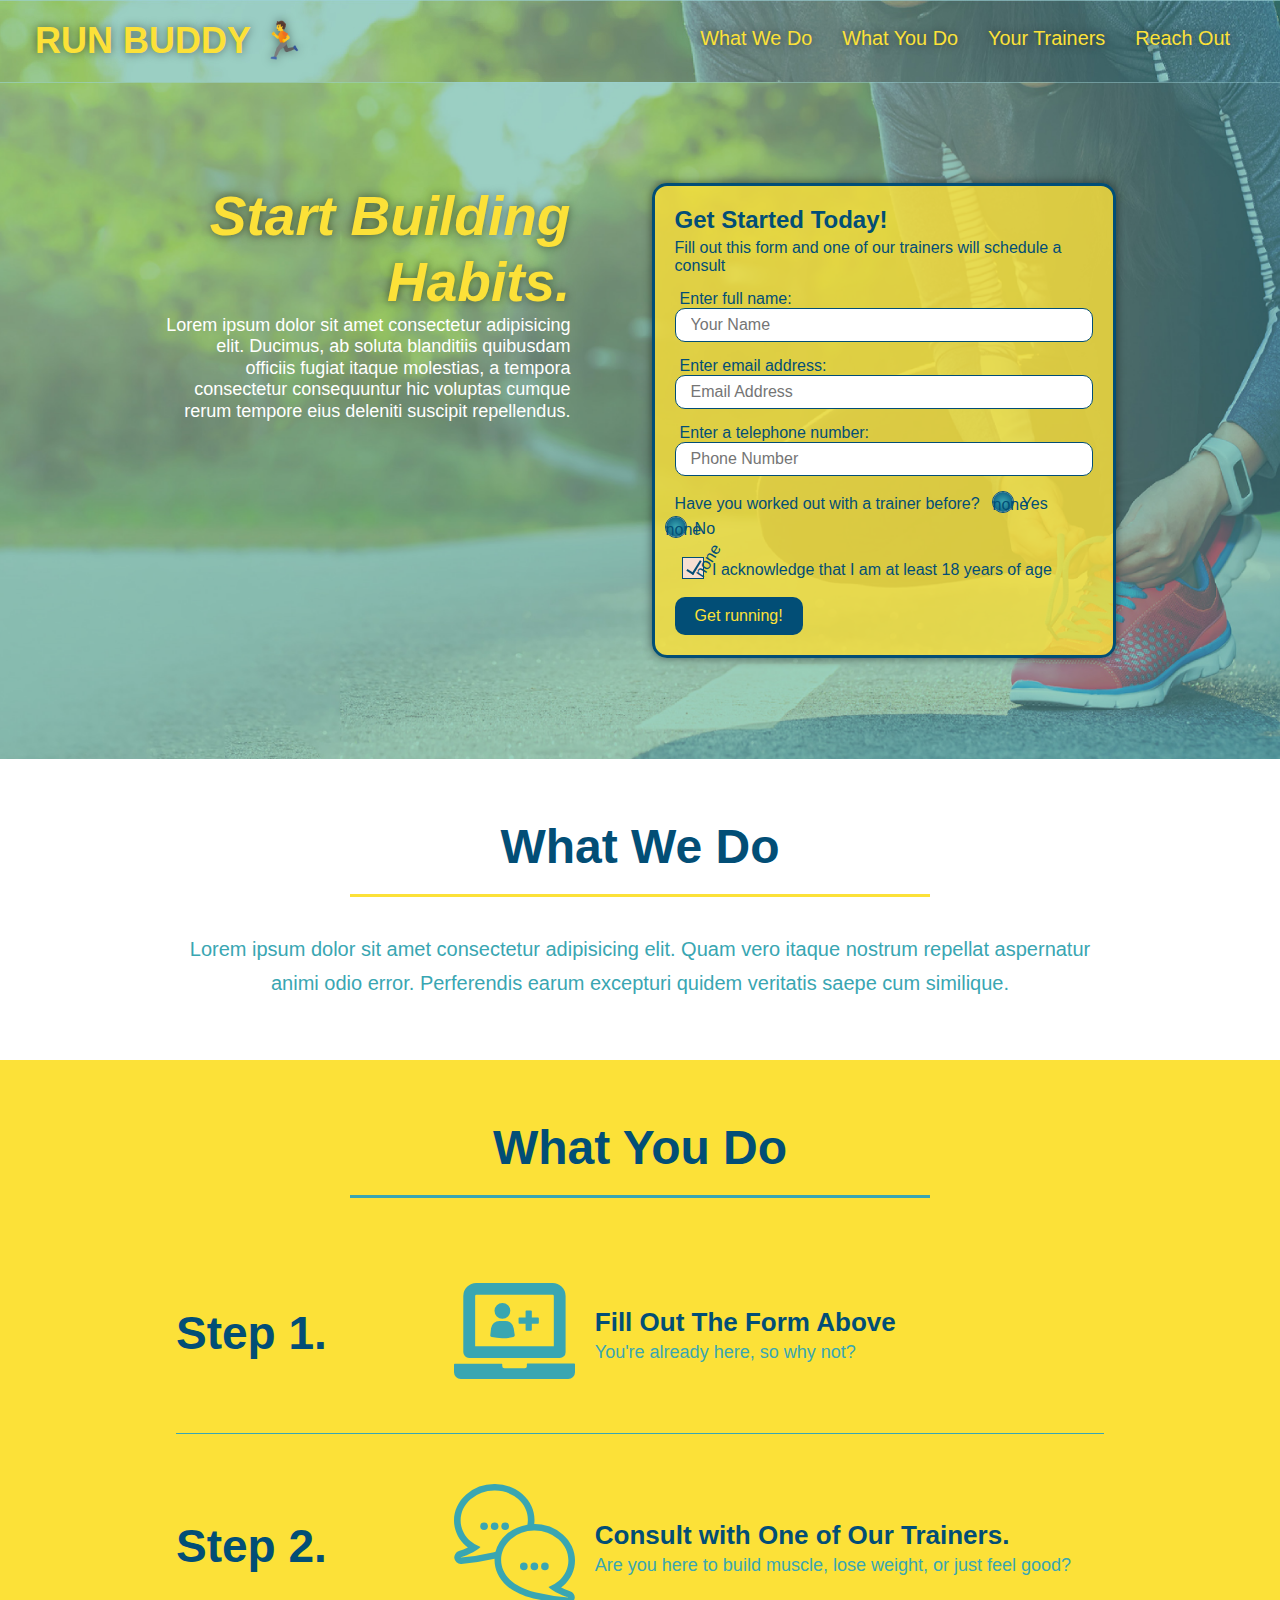
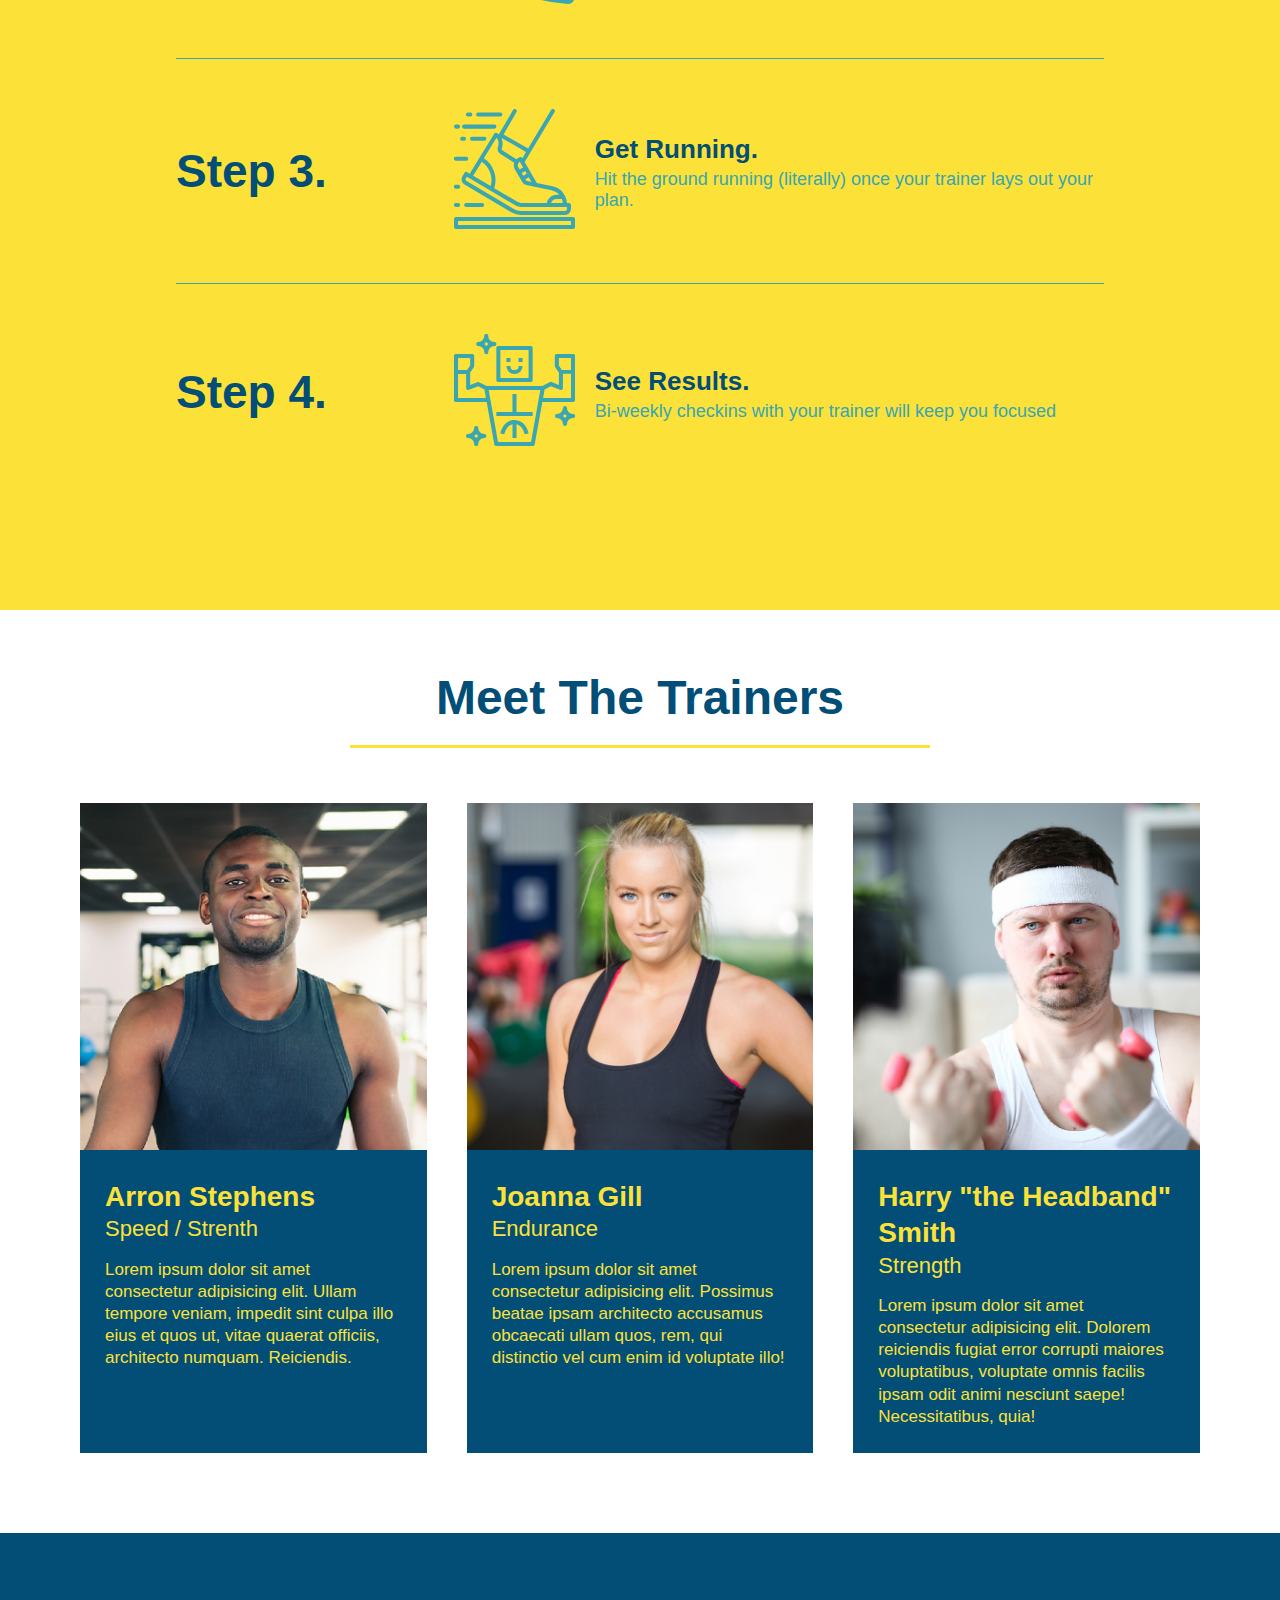
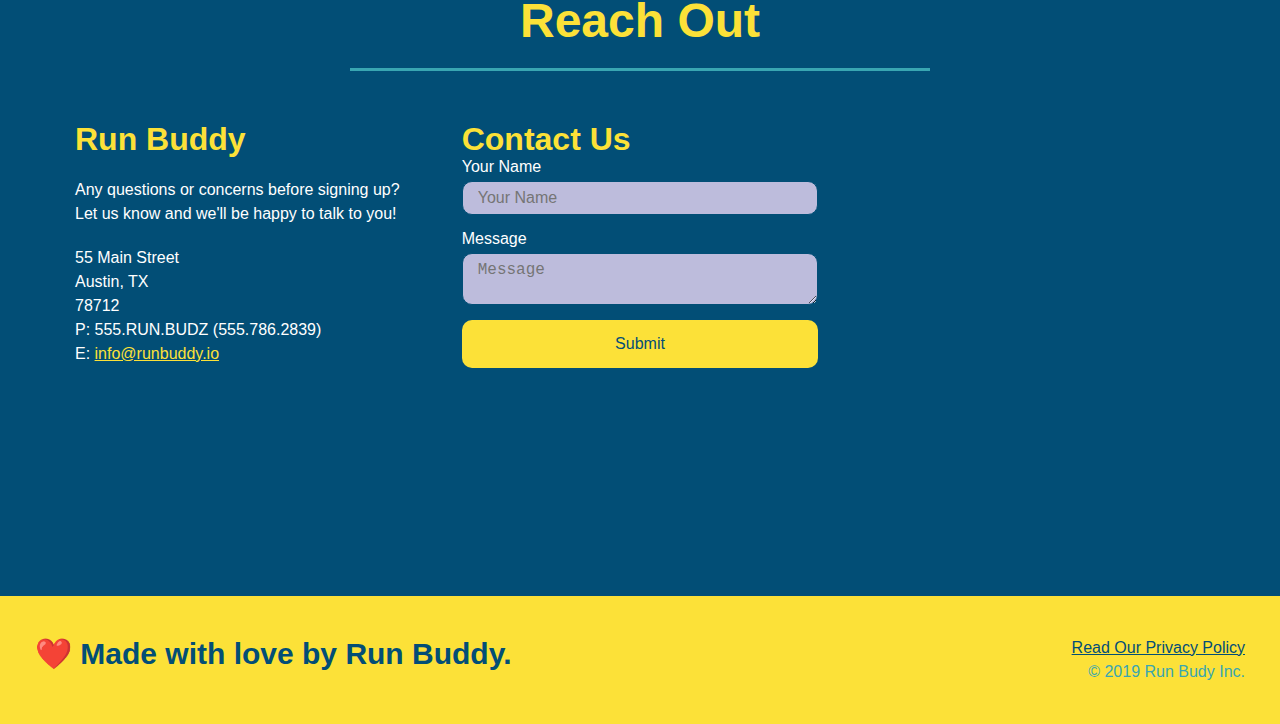
<file: index.html>
<!DOCTYPE html>
<html lang="en">
    <head>
        <link rel="stylesheet" href="./assets/css/style.css" />
        <meta charset="UTF-8" />
        <meta name="viewport" content="width=device-width, initial-scale=1.0" />
        <title>Run Buddy</title>
    </head>
    <body>
        <!-- navigation -->
        <header>
            <h1>
                <a href="/">RUN BUDDY 🏃</a>
            </h1>
            <nav>
                <!-- Unordered list element -->
                <ul>
                    <!-- List item element -->
                    <li>
                    <!-- Anchor element -->
                    <a href="#what-we-do">What We Do</a>
                    </li>
                    <li>
                    <a href="#what-you-do">What You Do</a>
                    </li>
                    <li>
                    <a href="#your-trainers">Your Trainers</a>
                    </li>
                    <li>
                    <a href="#reach-out">Reach Out</a>
                    </li>
                </ul>
            </nav>
        </header>

        <!-- hero/jumbotron -->
        <section class="hero">
            <div class="hero-cta">
                <h2>Start Building Habits.</h2>
                <p>
                    Lorem ipsum dolor sit amet consectetur adipisicing elit. Ducimus, ab soluta blanditiis quibusdam officiis fugiat itaque molestias, a tempora consectetur consequuntur hic voluptas cumque rerum tempore eius deleniti suscipit repellendus.
                </p>
            </div>
            <div class="hero-form">
                <h3>Get Started Today!</h3>
                <p>Fill out this form and one of our trainers will schedule a consult</p>
                <!-- Add form element-->
                <form>
                    <label for="name">Enter full name:</label>
                    <input type="text" placeholder="Your Name" name="name" id="name" class="form-input"/>
                    
                    <label for="email">Enter email address:</label>
                    <input type="email" placeholder="Email Address" name="email" id="email" class="form-input" />
                    
                    <label for="phone">Enter a telephone number:</label> 
                    <input type="tel" placeholder="Phone Number" name="phone" id="phone" class="form-input" />
                    <p>
                        Have you worked out with a trainer before?
                        <span class="radio-wrapper">
                            <input type="radio" name="trainer-confirm" id="trainer-yes" />
                            <label for="trainer-yes">Yes</label>
                        </span>
                        <span class="radio-wrapper">
                            <input type="radio" name="trainer-confirm" id="trainer-no" />
                            <label for="trainer-no">No</label>
                        </span>
                    </p>
                    <p>
                        <span class="checkbox-wrapper">
                            <input type="checkbox" name="age-confirm" id="checkbox" />
                            <label for="checkbox">I acknowledge that I am at least 18 years of age</label>
                        </span>
                    </p>
                    <button type="submit">
                        Get running!
                    </button>
                </form>
            </div>
        </section>

        <!-- "What we do" section-->
        <section id="what-we-do" class="intro">
            <div class="flex-row">
            <h2 class="section-title primary-border">What We Do</h2>
            </div>
            <div class="flex-row">
                <p>
                Lorem ipsum dolor sit amet consectetur adipisicing elit. Quam vero itaque nostrum repellat aspernatur animi odio error. Perferendis earum excepturi quidem veritatis saepe cum similique.
                </p>
            </div>
        </section>

        <!-- "What you do" section-->
        <section id="what-you-do" class="steps">
            <div class="flex-row">
            <h2 class="section-title secondary-border">What You Do</h2>
            </div>
            <div class="step">
                <h3>Step 1.</h3>
                <div class="step-info">
                    <div class="step-img">
                        <img src="./assets/images/step-1.svg" alt="step 1 image" />
                    </div>
                    <div class="step-text">
                        <h4>Fill Out The Form Above</h4>
                        <p>You're already here, so why not?</p>
                    </div>
                </div>
            </div>
            <div class="step">
                <h3>Step 2.</h3>
                <div class="step-info">
                    <div class="step-img">
                        <img src="./assets/images/step-2.svg" alt="step 2 image" />
                    </div>
                    <div class="step-text">
                        <h4>Consult with One of Our Trainers.</h4>
                        <p>Are you here to build muscle, lose weight, or just feel good?</p>
                    </div>
                </div>
            </div>
            <div class="step">
                <h3>Step 3.</h3>
                <div class="step-info">
                    <div class="step-img">
                        <img src="./assets/images/step-3.svg" alt="step 3 image" />
                    </div>
                    <div class="step-text">
                        <h4>Get Running.</h4>
                        <p>Hit the ground running (literally) once your trainer lays out your plan.</p>
                    </div>
                </div>
            </div>
            <div class="step">
                <h3>Step 4.</h3>
                <div class="step-info">
                    <div class="step-img">
                        <img src="./assets/images/step-4.svg" alt="step 4 image" />
                    </div>
                    <div class="step-text">
                        <h4>See Results.</h4>
                        <p>Bi-weekly checkins with your trainer will keep you focused</p>
                    </div>
                </div>
            </div> 
        </section>

        <!-- "meet the trainers" section-->
        <section id="your-trainers">
            <div class="flex-row">
            <h2 class="section-title primary-border">Meet The Trainers</h2>
            </div>

            <div class="trainers">
                <article class="trainer">
                    <img src="./assets/images/trainer-1.jpg" alt="Arron Stephens in his workout clothes, ready to pump iron" />
                    <div class="trainer-bio">
                        <h3 class="trainer-name">Arron Stephens</h3>
                        <h4 class="trainer-role">Speed / Strenth</h4>
                        <p>
                            Lorem ipsum dolor sit amet consectetur adipisicing elit. Ullam tempore veniam, impedit sint culpa illo eius et quos ut, vitae quaerat officiis, architecto numquam. Reiciendis.
                        </p>
                    </div>
                </article>
            
                <article class="trainer">
                    <img src="./assets/images/trainer-2.jpg" alt="Joanna Gill cooling off after a workout" />
                    <div class="trainer-bio">
                        <h3 class="trainer-name">Joanna Gill</h3>
                        <h4 class="trainer-role">Endurance</h4>
                        <p>
                            Lorem ipsum dolor sit amet consectetur adipisicing elit. Possimus beatae ipsam architecto accusamus obcaecati ullam quos, rem, qui distinctio vel cum enim id voluptate illo!
                        </p>
                    </div>
                </article>

                <article class="trainer">
                    <img src="./assets/images/trainer-3.jpg" alt="Harry Smith wearing a headband and lifting comically small pink weights" />
                    <div class="trainer-bio">
                        <h3 class="trainer-name">Harry "the Headband" Smith</h3>
                        <h4 class="trainer-role">Strength</h4>
                        <p>
                            Lorem ipsum dolor sit amet consectetur adipisicing elit. Dolorem reiciendis fugiat error corrupti maiores voluptatibus, voluptate omnis facilis ipsam odit animi nesciunt saepe! Necessitatibus, quia!
                        </p>
                    </div>
                </article>
            </div>
        </section>

        <!-- "reach out" section-->
        <section id="reach-out" class="contact">
            <div class="flex-row">
            <h2 class="section-title secondary-border">Reach Out</h2>
            </div>
            <div class ="contact-info">
                <div>
                    <h3>Run Buddy</h3>
                        <p>
                            Any questions or concerns before signing up?
                            <br />
                            Let us know and we'll be happy to talk to you!
                        </p>
                        <address>
                            55 Main Street <br/>
                            Austin, TX <br/>
                            78712<br/>
                            P: 555.RUN.BUDZ (555.786.2839)<br/>
                            E: <a href="mailto:info@runbuddy.io">info@runbuddy.io</a>
                        </address>
                </div>
                <div class="contact-form">
                    <h3>Contact Us</h3>
                    <form>
                        <label for="contact-name">Your Name</label>
                        <input type="text" id="contact-name" placeholder="Your Name" />
    
                        <label for="contact-message">Message</label>
                        <textarea id="contact-message" placeholder="Message"></textarea>
    
                        <button type="submit">Submit</button>
                    </form>
                </div>
                <iframe src="https://www.google.com/maps/embed?pb=!1m18!1m12!1m3!1d3445.320962720512!2d-97.73624538491741!3d30.284923114127164!2m3!1f0!2f0!3f0!3m2!1i1024!2i768!4f13.1!3m3!1m2!1s0x8644b59b2584cfb7%3A0x8131ee4f174a21de!2sThe%20University%20of%20Texas%20at%20Austin!5e0!3m2!1sen!2sus!4v1635992533677!5m2!1sen!2sus" 
                width="400"
                height="400"
                style="border:0;" 
                allowfullscreen="" 
                loading="lazy">
                </iframe>
            </div>
        </section>

        <!-- footer-->
        <footer>
            <h2>❤️ Made with love by Run Buddy.</h2>
            <div>
                <a href="./privacy-policy.html">Read Our Privacy Policy</a><br />
                &copy; 2019 Run Budy Inc.
            </div>
        </footer>
    </body>
</html>
</file>
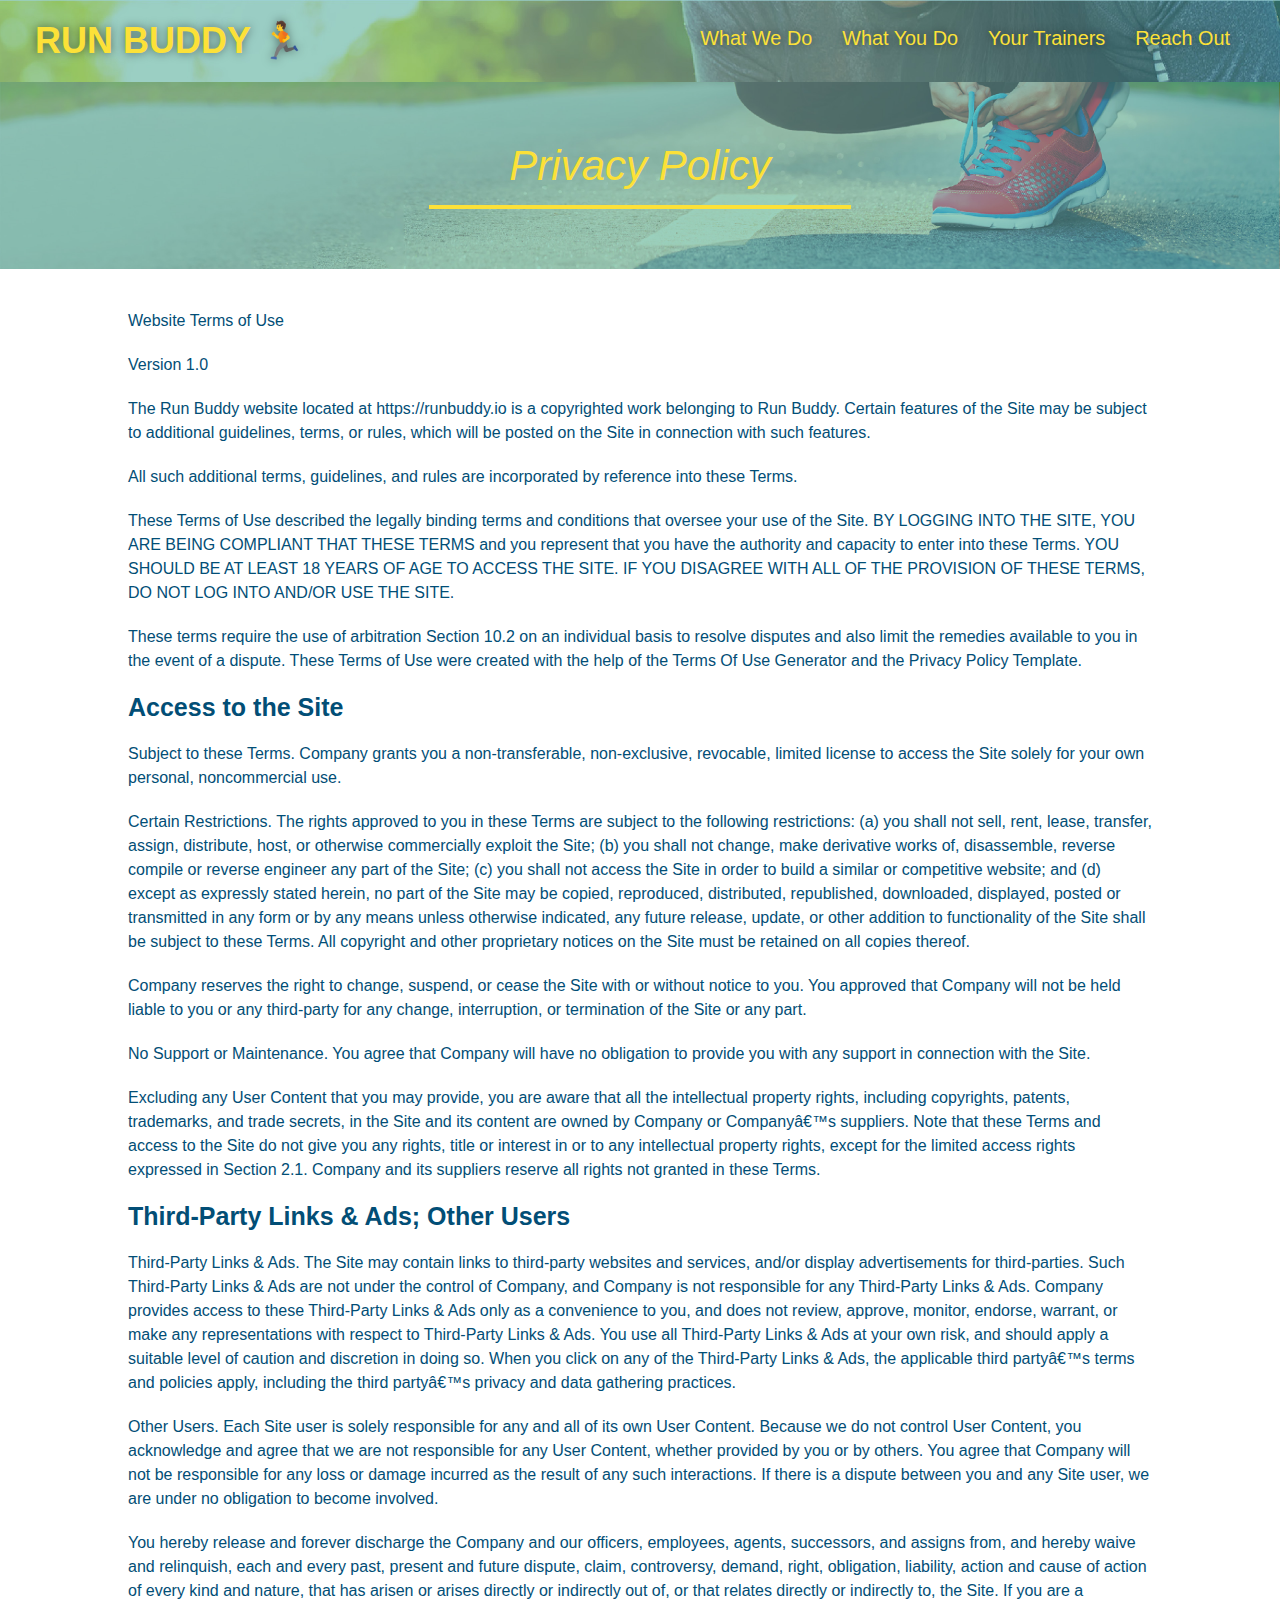
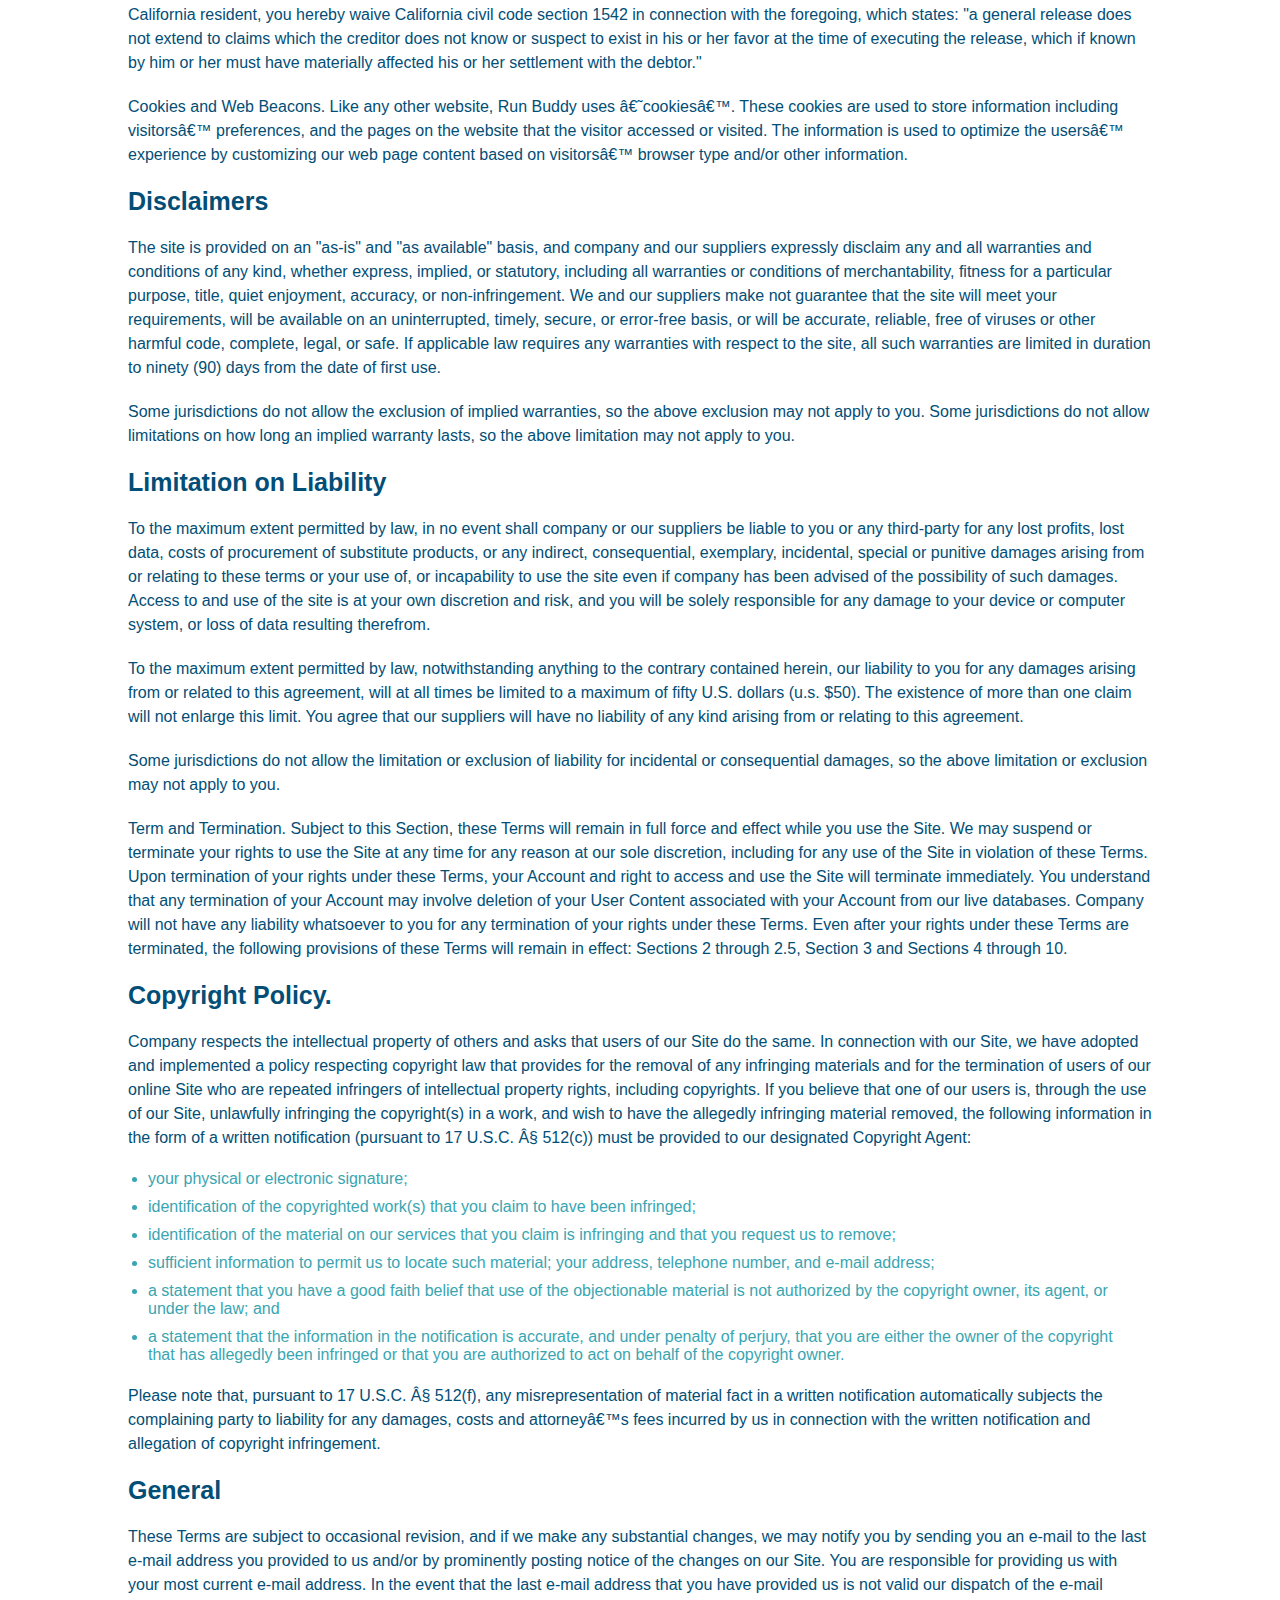
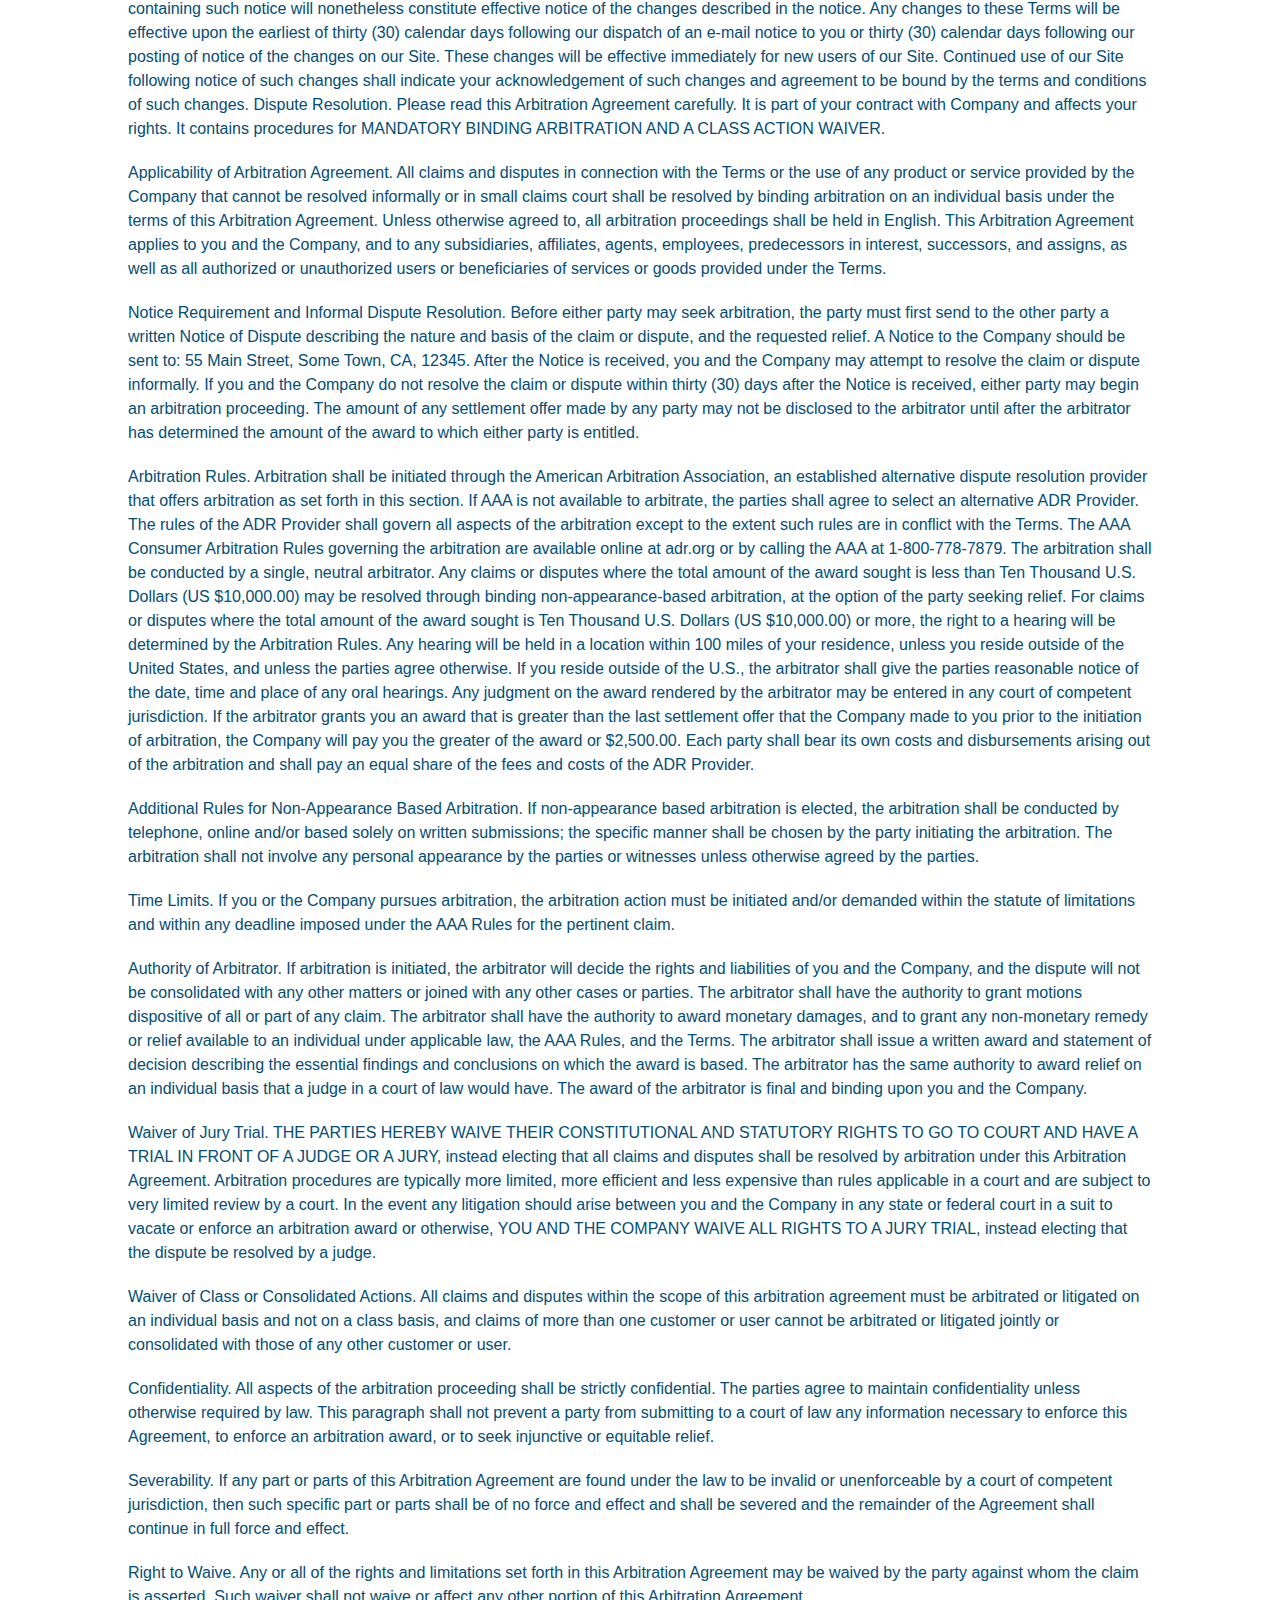
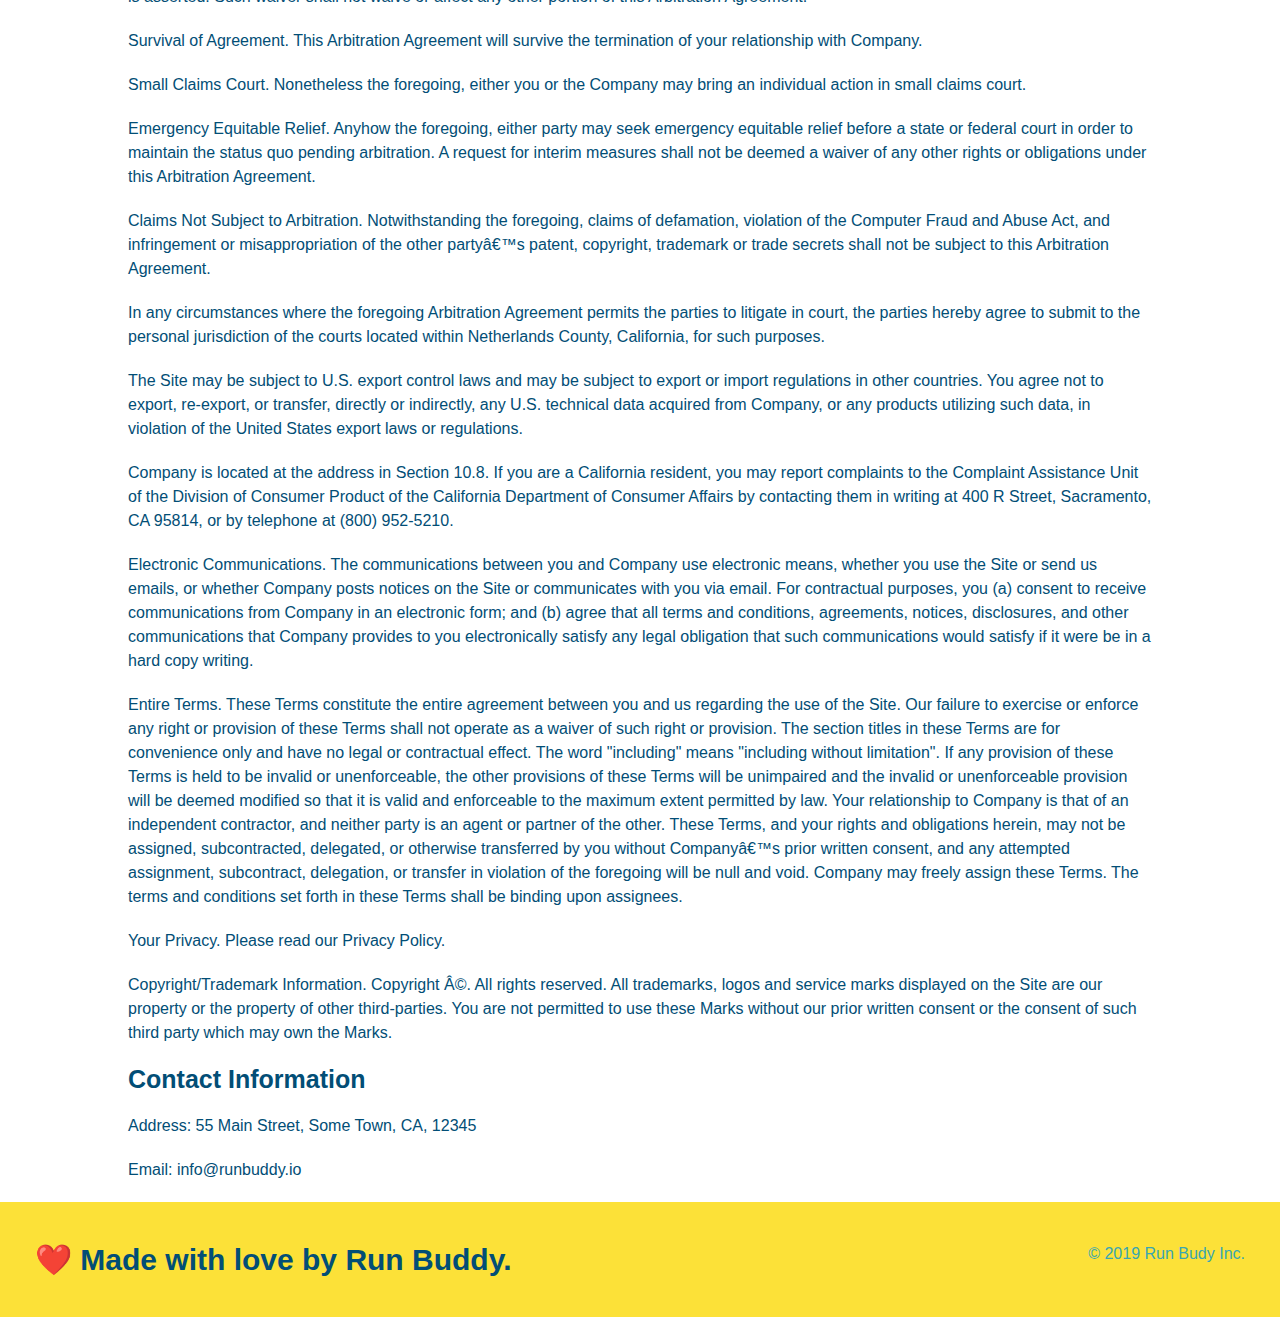
<file: privacy-policy.html>
<!DOCTYPE html>
<html lang="en">
  <head>
    <link rel="stylesheet" href="./assets/css/style.css" />
    <link rel="stylesheet" href="./assets/css/secondary-styles.css" />  
    <meta charset="UTF-8" />
    <meta name="viewport" content="width=device-width, initial-scale=1.0" />
    <title>Privacy Policy - Run Buddy</title>
  </head>
  <body>
    <header>
        <h1>
            <a href="/">RUN BUDDY 🏃</a>
        </h1>
        <nav>
            <!-- Unordered list element -->
            <ul>
                <!-- List item element -->
                <li>
                <!-- Anchor element -->
                <a href="./index.html#what-we-do">What We Do</a>
                </li>
                <li>
                <a href="./index.html#what-you-do">What You Do</a>
                </li>
                <li>
                <a href="./index.html#your-trainers">Your Trainers</a>
                </li>
                <li>
                <a href="./index.html#reach-out">Reach Out</a>
                </li>
            </ul>
        </nav>
    </header>

    <section class="hero">
        <h2 class="page-title">
            Privacy Policy
        </h2>

    </section>
    <article class="secondary-content">
        <p>
            Website Terms of Use
          </p>
    
          <p>
            Version 1.0
          </p>
    
          <p>
            The Run Buddy website located at https://runbuddy.io is a copyrighted work belonging to Run Buddy. Certain
            features of the Site may be subject to additional guidelines, terms, or rules, which will be posted on the Site
            in connection with such features.
          </p>
    
          <p>
            All such additional terms, guidelines, and rules are incorporated by reference into these Terms.
          </p>
    
          <p>
            These Terms of Use described the legally binding terms and conditions that oversee your use of the Site. BY
            LOGGING INTO THE SITE, YOU ARE BEING COMPLIANT THAT THESE TERMS and you represent that you have the authority
            and capacity to enter into these Terms. YOU SHOULD BE AT LEAST 18 YEARS OF AGE TO ACCESS THE SITE. IF YOU
            DISAGREE WITH ALL OF THE PROVISION OF THESE TERMS, DO NOT LOG INTO AND/OR USE THE SITE.
          </p>
    
          <p>
            These terms require the use of arbitration Section 10.2 on an individual basis to resolve disputes and also
            limit the remedies available to you in the event of a dispute. These Terms of Use were created with the help of
            the Terms Of Use Generator and the Privacy Policy Template.
          </p>
    
          <h3>
            Access to the Site
          </h3>
    
          <p>
            Subject to these Terms. Company grants you a non-transferable, non-exclusive, revocable, limited license to
            access the Site solely for your own personal, noncommercial use.
          </p>
    
          <p>
            Certain Restrictions. The rights approved to you in these Terms are subject to the following restrictions: (a)
            you shall not sell, rent, lease, transfer, assign, distribute, host, or otherwise commercially exploit the Site;
            (b) you shall not change, make derivative works of, disassemble, reverse compile or reverse engineer any part of
            the Site; (c) you shall not access the Site in order to build a similar or competitive website; and (d) except
            as expressly stated herein, no part of the Site may be copied, reproduced, distributed, republished, downloaded,
            displayed, posted or transmitted in any form or by any means unless otherwise indicated, any future release,
            update, or other addition to functionality of the Site shall be subject to these Terms. All copyright and other
            proprietary notices on the Site must be retained on all copies thereof.
          </p>
    
          <p>
            Company reserves the right to change, suspend, or cease the Site with or without notice to you. You approved
            that Company will not be held liable to you or any third-party for any change, interruption, or termination of
            the Site or any part.
          </p>
    
          <p>
            No Support or Maintenance. You agree that Company will have no obligation to provide you with any support in
            connection with the Site.
          </p>
    
          <p>
            Excluding any User Content that you may provide, you are aware that all the intellectual property rights,
            including copyrights, patents, trademarks, and trade secrets, in the Site and its content are owned by Company
            or Companyâ€™s suppliers. Note that these Terms and access to the Site do not give you any rights, title or
            interest in or to any intellectual property rights, except for the limited access rights expressed in Section
            2.1. Company and its suppliers reserve all rights not granted in these Terms.
          </p>
    
          <h3>
            Third-Party Links & Ads; Other Users
          </h3>
    
          <p>
            Third-Party Links & Ads. The Site may contain links to third-party websites and services, and/or display
            advertisements for third-parties. Such Third-Party Links & Ads are not under the control of Company, and Company
            is not responsible for any Third-Party Links & Ads. Company provides access to these Third-Party Links & Ads
            only as a convenience to you, and does not review, approve, monitor, endorse, warrant, or make any
            representations with respect to Third-Party Links & Ads. You use all Third-Party Links & Ads at your own risk,
            and should apply a suitable level of caution and discretion in doing so. When you click on any of the
            Third-Party Links & Ads, the applicable third partyâ€™s terms and policies apply, including the third partyâ€™s
            privacy and data gathering practices.
          </p>
    
          <p>
            Other Users. Each Site user is solely responsible for any and all of its own User Content. Because we do not
            control User Content, you acknowledge and agree that we are not responsible for any User Content, whether
            provided by you or by others. You agree that Company will not be responsible for any loss or damage incurred as
            the result of any such interactions. If there is a dispute between you and any Site user, we are under no
            obligation to become involved.
          </p>
    
          <p>
            You hereby release and forever discharge the Company and our officers, employees, agents, successors, and
            assigns from, and hereby waive and relinquish, each and every past, present and future dispute, claim,
            controversy, demand, right, obligation, liability, action and cause of action of every kind and nature, that has
            arisen or arises directly or indirectly out of, or that relates directly or indirectly to, the Site. If you are
            a California resident, you hereby waive California civil code section 1542 in connection with the foregoing,
            which states: "a general release does not extend to claims which the creditor does not know or suspect to exist
            in his or her favor at the time of executing the release, which if known by him or her must have materially
            affected his or her settlement with the debtor."
          </p>
    
          <p>
            Cookies and Web Beacons. Like any other website, Run Buddy uses â€˜cookiesâ€™. These cookies are used to store
            information including visitorsâ€™ preferences, and the pages on the website that the visitor accessed or visited.
            The information is used to optimize the usersâ€™ experience by customizing our web page content based on visitorsâ€™
            browser type and/or other information.
          </p>
    
          <h3>
            Disclaimers
          </h3>
    
          <p>
            The site is provided on an "as-is" and "as available" basis, and company and our suppliers expressly disclaim
            any and all warranties and conditions of any kind, whether express, implied, or statutory, including all
            warranties or conditions of merchantability, fitness for a particular purpose, title, quiet enjoyment, accuracy,
            or non-infringement. We and our suppliers make not guarantee that the site will meet your requirements, will be
            available on an uninterrupted, timely, secure, or error-free basis, or will be accurate, reliable, free of
            viruses or other harmful code, complete, legal, or safe. If applicable law requires any warranties with respect
            to the site, all such warranties are limited in duration to ninety (90) days from the date of first use.
          </p>
    
          <p>
            Some jurisdictions do not allow the exclusion of implied warranties, so the above exclusion may not apply to
            you. Some jurisdictions do not allow limitations on how long an implied warranty lasts, so the above limitation
            may not apply to you.
          </p>
    
          <h3>
            Limitation on Liability
          </h3>
    
          <p>
            To the maximum extent permitted by law, in no event shall company or our suppliers be liable to you or any
            third-party for any lost profits, lost data, costs of procurement of substitute products, or any indirect,
            consequential, exemplary, incidental, special or punitive damages arising from or relating to these terms or
            your use of, or incapability to use the site even if company has been advised of the possibility of such
            damages. Access to and use of the site is at your own discretion and risk, and you will be solely responsible
            for any damage to your device or computer system, or loss of data resulting therefrom.
          </p>
    
          <p>
            To the maximum extent permitted by law, notwithstanding anything to the contrary contained herein, our liability
            to you for any damages arising from or related to this agreement, will at all times be limited to a maximum of
            fifty U.S. dollars (u.s. $50). The existence of more than one claim will not enlarge this limit. You agree that
            our suppliers will have no liability of any kind arising from or relating to this agreement.
          </p>
    
          <p>
            Some jurisdictions do not allow the limitation or exclusion of liability for incidental or consequential
            damages, so the above limitation or exclusion may not apply to you.
          </p>
    
          <p>
            Term and Termination. Subject to this Section, these Terms will remain in full force and effect while you use
            the Site. We may suspend or terminate your rights to use the Site at any time for any reason at our sole
            discretion, including for any use of the Site in violation of these Terms. Upon termination of your rights under
            these Terms, your Account and right to access and use the Site will terminate immediately. You understand that
            any termination of your Account may involve deletion of your User Content associated with your Account from our
            live databases. Company will not have any liability whatsoever to you for any termination of your rights under
            these Terms. Even after your rights under these Terms are terminated, the following provisions of these Terms
            will remain in effect: Sections 2 through 2.5, Section 3 and Sections 4 through 10.
          </p>
    
          <h3>
            Copyright Policy.
          </h3>
    
          <p>
            Company respects the intellectual property of others and asks that users of our Site do the same. In connection
            with our Site, we have adopted and implemented a policy respecting copyright law that provides for the removal
            of any infringing materials and for the termination of users of our online Site who are repeated infringers of
            intellectual property rights, including copyrights. If you believe that one of our users is, through the use of
            our Site, unlawfully infringing the copyright(s) in a work, and wish to have the allegedly infringing material
            removed, the following information in the form of a written notification (pursuant to 17 U.S.C. Â§ 512(c)) must
            be provided to our designated Copyright Agent:
          </p>
    
          <ul>
            <li>
              your physical or electronic signature;
            </li>
            <li>
              identification of the copyrighted work(s) that you claim to have been infringed;
            </li>
            <li>
              identification of the material on our services that you claim is infringing and that you request us to remove;
            </li>
            <li>
              sufficient information to permit us to locate such material; your address, telephone number, and e-mail
              address;
            </li>
            <li>
              a statement that you have a good faith belief that use of the objectionable material is not authorized by the
              copyright owner, its agent, or under the law; and
            </li>
            <li>
              a statement that the information in the notification is accurate, and under penalty of perjury, that you are
              either the owner of the copyright that has allegedly been infringed or that you are authorized to act on
              behalf of the copyright owner.
            </li>
          </ul>
    
          <p>
            Please note that, pursuant to 17 U.S.C. Â§ 512(f), any misrepresentation of material fact in a written
            notification automatically subjects the complaining party to liability for any damages, costs and attorneyâ€™s
            fees incurred by us in connection with the written notification and allegation of copyright infringement.
          </p>
    
          <h3>
            General
          </h3>
    
          <p>
            These Terms are subject to occasional revision, and if we make any substantial changes, we may notify you by
            sending you an e-mail to the last e-mail address you provided to us and/or by prominently posting notice of the
            changes on our Site. You are responsible for providing us with your most current e-mail address. In the event
            that the last e-mail address that you have provided us is not valid our dispatch of the e-mail containing such
            notice will nonetheless constitute effective notice of the changes described in the notice. Any changes to these
            Terms will be effective upon the earliest of thirty (30) calendar days following our dispatch of an e-mail
            notice to you or thirty (30) calendar days following our posting of notice of the changes on our Site. These
            changes will be effective immediately for new users of our Site. Continued use of our Site following notice of
            such changes shall indicate your acknowledgement of such changes and agreement to be bound by the terms and
            conditions of such changes. Dispute Resolution. Please read this Arbitration Agreement carefully. It is part of
            your contract with Company and affects your rights. It contains procedures for MANDATORY BINDING ARBITRATION AND
            A CLASS ACTION WAIVER.
          </p>
    
          <p>
            Applicability of Arbitration Agreement. All claims and disputes in connection with the Terms or the use of any
            product or service provided by the Company that cannot be resolved informally or in small claims court shall be
            resolved by binding arbitration on an individual basis under the terms of this Arbitration Agreement. Unless
            otherwise agreed to, all arbitration proceedings shall be held in English. This Arbitration Agreement applies to
            you and the Company, and to any subsidiaries, affiliates, agents, employees, predecessors in interest,
            successors, and assigns, as well as all authorized or unauthorized users or beneficiaries of services or goods
            provided under the Terms.
          </p>
    
          <p>
            Notice Requirement and Informal Dispute Resolution. Before either party may seek arbitration, the party must
            first send to the other party a written Notice of Dispute describing the nature and basis of the claim or
            dispute, and the requested relief. A Notice to the Company should be sent to: 55 Main Street, Some Town, CA,
            12345. After the Notice is received, you and the Company may attempt to resolve the claim or dispute informally.
            If you and the Company do not resolve the claim or dispute within thirty (30) days after the Notice is received,
            either party may begin an arbitration proceeding. The amount of any settlement offer made by any party may not
            be disclosed to the arbitrator until after the arbitrator has determined the amount of the award to which either
            party is entitled.
          </p>
    
          <p>
            Arbitration Rules. Arbitration shall be initiated through the American Arbitration Association, an established
            alternative dispute resolution provider that offers arbitration as set forth in this section. If AAA is not
            available to arbitrate, the parties shall agree to select an alternative ADR Provider. The rules of the ADR
            Provider shall govern all aspects of the arbitration except to the extent such rules are in conflict with the
            Terms. The AAA Consumer Arbitration Rules governing the arbitration are available online at adr.org or by
            calling the AAA at 1-800-778-7879. The arbitration shall be conducted by a single, neutral arbitrator. Any
            claims or disputes where the total amount of the award sought is less than Ten Thousand U.S. Dollars (US
            $10,000.00) may be resolved through binding non-appearance-based arbitration, at the option of the party seeking
            relief. For claims or disputes where the total amount of the award sought is Ten Thousand U.S. Dollars (US
            $10,000.00) or more, the right to a hearing will be determined by the Arbitration Rules. Any hearing will be
            held in a location within 100 miles of your residence, unless you reside outside of the United States, and
            unless the parties agree otherwise. If you reside outside of the U.S., the arbitrator shall give the parties
            reasonable notice of the date, time and place of any oral hearings. Any judgment on the award rendered by the
            arbitrator may be entered in any court of competent jurisdiction. If the arbitrator grants you an award that is
            greater than the last settlement offer that the Company made to you prior to the initiation of arbitration, the
            Company will pay you the greater of the award or $2,500.00. Each party shall bear its own costs and
            disbursements arising out of the arbitration and shall pay an equal share of the fees and costs of the ADR
            Provider.
          </p>
    
          <p>
            Additional Rules for Non-Appearance Based Arbitration. If non-appearance based arbitration is elected, the
            arbitration shall be conducted by telephone, online and/or based solely on written submissions; the specific
            manner shall be chosen by the party initiating the arbitration. The arbitration shall not involve any personal
            appearance by the parties or witnesses unless otherwise agreed by the parties.
          </p>
    
          <p>
            Time Limits. If you or the Company pursues arbitration, the arbitration action must be initiated and/or demanded
            within the statute of limitations and within any deadline imposed under the AAA Rules for the pertinent claim.
          </p>
    
          <p>
            Authority of Arbitrator. If arbitration is initiated, the arbitrator will decide the rights and liabilities of
            you and the Company, and the dispute will not be consolidated with any other matters or joined with any other
            cases or parties. The arbitrator shall have the authority to grant motions dispositive of all or part of any
            claim. The arbitrator shall have the authority to award monetary damages, and to grant any non-monetary remedy
            or relief available to an individual under applicable law, the AAA Rules, and the Terms. The arbitrator shall
            issue a written award and statement of decision describing the essential findings and conclusions on which the
            award is based. The arbitrator has the same authority to award relief on an individual basis that a judge in a
            court of law would have. The award of the arbitrator is final and binding upon you and the Company.
          </p>
    
          <p>
            Waiver of Jury Trial. THE PARTIES HEREBY WAIVE THEIR CONSTITUTIONAL AND STATUTORY RIGHTS TO GO TO COURT AND HAVE
            A TRIAL IN FRONT OF A JUDGE OR A JURY, instead electing that all claims and disputes shall be resolved by
            arbitration under this Arbitration Agreement. Arbitration procedures are typically more limited, more efficient
            and less expensive than rules applicable in a court and are subject to very limited review by a court. In the
            event any litigation should arise between you and the Company in any state or federal court in a suit to vacate
            or enforce an arbitration award or otherwise, YOU AND THE COMPANY WAIVE ALL RIGHTS TO A JURY TRIAL, instead
            electing that the dispute be resolved by a judge.
          </p>
    
          <p>
            Waiver of Class or Consolidated Actions. All claims and disputes within the scope of this arbitration agreement
            must be arbitrated or litigated on an individual basis and not on a class basis, and claims of more than one
            customer or user cannot be arbitrated or litigated jointly or consolidated with those of any other customer or
            user.
          </p>
    
          <p>
            Confidentiality. All aspects of the arbitration proceeding shall be strictly confidential. The parties agree to
            maintain confidentiality unless otherwise required by law. This paragraph shall not prevent a party from
            submitting to a court of law any information necessary to enforce this Agreement, to enforce an arbitration
            award, or to seek injunctive or equitable relief.
          </p>
    
          <p>
            Severability. If any part or parts of this Arbitration Agreement are found under the law to be invalid or
            unenforceable by a court of competent jurisdiction, then such specific part or parts shall be of no force and
            effect and shall be severed and the remainder of the Agreement shall continue in full force and effect.
          </p>
    
          <p>
            Right to Waive. Any or all of the rights and limitations set forth in this Arbitration Agreement may be waived
            by the party against whom the claim is asserted. Such waiver shall not waive or affect any other portion of this
            Arbitration Agreement.
          </p>
    
          <p>
            Survival of Agreement. This Arbitration Agreement will survive the termination of your relationship with
            Company.
          </p>
    
          <p>
            Small Claims Court. Nonetheless the foregoing, either you or the Company may bring an individual action in small
            claims court.
          </p>
    
          <p>
            Emergency Equitable Relief. Anyhow the foregoing, either party may seek emergency equitable relief before a
            state or federal court in order to maintain the status quo pending arbitration. A request for interim measures
            shall not be deemed a waiver of any other rights or obligations under this Arbitration Agreement.
          </p>
    
          <p>
            Claims Not Subject to Arbitration. Notwithstanding the foregoing, claims of defamation, violation of the
            Computer Fraud and Abuse Act, and infringement or misappropriation of the other partyâ€™s patent, copyright,
            trademark or trade secrets shall not be subject to this Arbitration Agreement.
          </p>
    
          <p>
            In any circumstances where the foregoing Arbitration Agreement permits the parties to litigate in court, the
            parties hereby agree to submit to the personal jurisdiction of the courts located within Netherlands County,
            California, for such purposes.
          </p>
    
          <p>
            The Site may be subject to U.S. export control laws and may be subject to export or import regulations in other
            countries. You agree not to export, re-export, or transfer, directly or indirectly, any U.S. technical data
            acquired from Company, or any products utilizing such data, in violation of the United States export laws or
            regulations.
          </p>
    
          <p>
            Company is located at the address in Section 10.8. If you are a California resident, you may report complaints
            to the Complaint Assistance Unit of the Division of Consumer Product of the California Department of Consumer
            Affairs by contacting them in writing at 400 R Street, Sacramento, CA 95814, or by telephone at (800) 952-5210.
          </p>
    
          <p>
            Electronic Communications. The communications between you and Company use electronic means, whether you use the
            Site or send us emails, or whether Company posts notices on the Site or communicates with you via email. For
            contractual purposes, you (a) consent to receive communications from Company in an electronic form; and (b)
            agree that all terms and conditions, agreements, notices, disclosures, and other communications that Company
            provides to you electronically satisfy any legal obligation that such communications would satisfy if it were be
            in a hard copy writing.
          </p>
    
          <p>
            Entire Terms. These Terms constitute the entire agreement between you and us regarding the use of the Site. Our
            failure to exercise or enforce any right or provision of these Terms shall not operate as a waiver of such right
            or provision. The section titles in these Terms are for convenience only and have no legal or contractual
            effect. The word "including" means "including without limitation". If any provision of these Terms is held to be
            invalid or unenforceable, the other provisions of these Terms will be unimpaired and the invalid or
            unenforceable provision will be deemed modified so that it is valid and enforceable to the maximum extent
            permitted by law. Your relationship to Company is that of an independent contractor, and neither party is an
            agent or partner of the other. These Terms, and your rights and obligations herein, may not be assigned,
            subcontracted, delegated, or otherwise transferred by you without Companyâ€™s prior written consent, and any
            attempted assignment, subcontract, delegation, or transfer in violation of the foregoing will be null and void.
            Company may freely assign these Terms. The terms and conditions set forth in these Terms shall be binding upon
            assignees.
          </p>
    
          <p>
            Your Privacy. Please read our Privacy Policy.
          </p>
    
          <p>
            Copyright/Trademark Information. Copyright Â©. All rights reserved. All trademarks, logos and service marks
            displayed on the Site are our property or the property of other third-parties. You are not permitted to use
            these Marks without our prior written consent or the consent of such third party which may own the Marks.
          </p>
    
          <h3>
            Contact Information
          </h3>
    
          <p>
            Address: 55 Main Street, Some Town, CA, 12345
          </p>
    
          <p>
            Email: info@runbuddy.io
          </p>
    
    </article>
    <footer>
        <h2>❤️ Made with love by Run Buddy.</h2>
        <div>
            &copy; 2019 Run Budy Inc.
        </div>
    </footer>
  </body>
</html>
</file>
<file: assets/css/style.css>
:root {
    --primary-color: #fce138;
    --secondary-color: #024e76;
    --tertiary-color: #39a6b2;
}

* {
    margin: 0;
    padding: 0;
    box-sizing: border-box;
}

body {
    /* more on this crazy alphanumerical value in a minute! */
    color: #39a6b2;
    font-family: Helvetica, Arial, sans-serif;
}

/* apply styles to <header> */
header {
    position: -webkit-sticky;
    position: sticky;
    top: 0;
    display: flex;
    justify-content: space-between;
    flex-wrap: wrap;
    padding: 20px 35px;
    background-color: #39a6b2;
    background-image: url("../images/hero-bg.jpg");
    background-size: cover;
    background-position: 80%;
    background-attachment: fixed;
    z-index: 9999;
}

header h1 {
    font-weight: bold;
    font-size: 36px;
    color: #fce138;
    margin: 0;
    text-shadow: 0 0 10px rgba(0, 0, 0, 0.5);
}

header a {
    text-decoration: none;
    color: #fce138;
}

header nav {
    margin: 7px 0;
}

header nav ul {
    display: flex;
    flex-wrap: wrap;
    justify-content: space-between;
    align-items: center;
    list-style: none;
}

header nav ul li a {
    padding: 10px 15px;
    font-weight: lighter;
    font-size: 1.55vw;
    text-shadow: 0 0 10px rgba(0, 0, 0, 0.5);
}

header nav ul li a:hover {
    background: #fce138;
    color: #024e76;
    border-radius: 15px;
    text-shadow: none;
}

footer {
    display: flex;
    justify-content: space-between;
    flex-wrap: wrap;
    background: #fce138;
    width: 100%;
    padding: 40px 35px;
}

footer h2 {
    color: #024e76;
    font-size: 30px;
    margin: 0;
}

footer div {
    line-height: 1.5;
    text-align: right;
}

footer a {
    color: #024e76;
}

section {
    padding: 60px;
}

/* Hero Style Start */
.hero {
    align-items: flex-start;
    display: flex;
    justify-content: center;
    flex-wrap: wrap;
    padding: 60px;
    background-image: url("../images/hero-bg.jpg");
    background-size: cover;
    background-position: center;
}

.hero-cta {
    width: 35%;
    text-align: right;
    margin: 3.5%;
    color: #fff;
    font-size: 18px;
    line-height: 1.2;
}

.hero-cta h2 {
    font-style: italic;
    font-size: 55px;
    color: #fce138;
    text-shadow: 0 0 10px rgba(0, 0, 0, 0.5);
}
.hero-form {
    border: solid 3px #024e76;
    border-radius: 15px;
    background-color: rgba(252, 225, 56, 0.8);
    padding: 20px;
    color: #024e76;
    width: 40%;
    margin: 3.5%;
    box-shadow: 0 0 10px rgba(0, 0, 0, 0.5);
}

.hero-form h3 {
    font-size: 24px;
    margin: 0;
}

.hero-form p {
    margin: 5px 0 15px 0;
}

.form-input {
    border: 1px solid #024e76;
    border-radius: 10px;
    display: block;
    padding: 7px 15px;
    font-size: 16px;
    color: #024e76;
    width: 100%;
    margin-bottom: 15px;
    background-color: rgba (255,255,255, 0.75);
}

.form-input:focus {
    background-color: rgba(252,225,255, 1);
    outline: none;
}
.hero-form h3 {
    font-size: 24px;
    margin: 0px;
}

.hero-form label {
    margin: 0 5px;
}

.hero-form button {
    color: #fce138;
    background-color: #024e76;
    border: none;
    border-radius: 10px;
    padding: 10px 20px;
    font-size: 16px;
}

.hero-form button:hover {
    background-color: #39a6b2;
}

.checkbox-wrapper input, .radio-wrapper input {
    opacity: 0;
}

.checkbox-wrapper label, .radio-wrapper label {
    position:relative;
    left: 10px;
    margin: 10px;
    line-height: 1.6;
}

.checkbox-wrapper label::before, .radio-wrapper label::before {
    content: "";
    height: 20px;
    width: 20px;
    background: rgba(252,225,255, 0.75);
    border: 1px solid #024e76;
    position: absolute;
    top: -4px;
    left: -30px;
}

.radio-wrapper label::before {
    border-radius: 50%;
}

.radio-wrapper label::after {
    content: "";
    height: 20px;
    width: 20px;
    border-radius: 50%;
    background: #024e76;
    position: absolute;
    top: -3px;
    left: -29px;
    background-image: radial-gradient(circle, #39a6b2, #024e76);
}

.checkbox-wrapper label::after {
    content: "";
    height: 6px;
    width: 14px;
    border-left: 2px solid #024e76;
    border-bottom: 2px solid #024e76;
    position: absolute;
    top: 1px;
    left: -26px;
    transform: rotate(-58deg);
}
.checkbox-wrapper input + label::after, 
.radio-wrapper input + label::after {
    content: "none";
}

.checkbox-wrapper input:checked + label::after, 
.radio-wrapper input:checked + label::after {
    content: "";
}
/* Hero Style End */

/* Steps Style Section Start */
.intro p {
    margin: 0 auto;
    line-height: 1.7;
    color: #39a6b2;
    width: 80%;
    font-size: 20px;
    text-align: center;
}

.steps {
    background: #fce138;
}

.step {
    margin: 50px auto;
    padding-bottom: 50px;
    width: 80%;
    display: flex;
    flex-wrap:wrap;
    align-items:center;
    justify-content: space-between;
}

.step:not(:last-child) {
    border-bottom: 1px solid #39a6b2;
}
.step h3 {
    color: #024e76;
    font-size: 46px;
    flex: 1 30%;
}

.step-text {
    flex: 12;
}
.step-text p {
    color: #39a6b2;
    font-size: 18px;
}

.step-text h4 {
    font-size: 26px;
    line-height: 1.5;
    color: #024e76;
}

.step-info {
    flex: 2 70%;
    display: flex;
    flex-wrap: wrap;
    align-items: center;
}

.step-img {
    flex: 1 12%;
    margin-right: 20px;
}

.step-img img {
    max-width: 100%;
}
/* Steps Style Section Ends */

.section-title {
    font-size: 48px;
    color: #024e76;
    border-bottom: 3px solid;
    padding-bottom: 20px;
    text-align: center;
    margin: 0 auto 35px auto;
    width: 50%;
}

.primary-border {
    border-color: #fce138;
}

.secondary-border {
    border-color: #39a6b2;
}

/* Trainers Style Section Start */
.trainers {
    width: 100%;
    margin: 0 auto;
    display:flex;
    flex-wrap:wrap;
    justify-content: space-around;
}
.trainer {
    margin: 20px;
    background: #024e76;
    color:#fce138;
    flex: 1;
}

.trainer img {
    width: 100%;
}


.text-left {
    text-align: left;
}

.text-right {
    text-align: right;
}

.trainer-bio{
    padding: 25px;
    line-height: 1.3;
}

.trainer-bio h3 {
    font-size: 28px;
}

.trainer-bio h4 {
    font-weight: lighter;
    font-size: 22px;
    margin-bottom: 15px;
}

.trainer-bio p {
    font-size: 17px;
}
/* Trainers Style Section Ends */

/* Reach out Section Begins */
.contact {
    background: #024e76;
}

.contact h2 {
    color: #fce138;
}

.contact-info {
    display: flex;
    justify-content: space-between;
    flex-wrap: wrap;
}

.contact-info > * {
    flex: 1;
    margin: 15px;
}

.contact-info iframe {
    height: 400px;
}

.contact-info div {
    color: white;
}

.contact-info h3 {
    color: #fce138;
    font-size: 32px;
}

.contact-info p, 
.contact-info address {
    margin: 20px 0;
    line-height: 1.5;
    font-size: 16px;
    font-style: normal;
}

.contact-form input, .contact-form textarea {
    border: 1px solid #024e76;
    display: block;
    border-radius: 10px;
    padding: 7px 15px;
    font-size: 16px;
    color: #024e76;
    width: 100%;
    margin-bottom: 15px;
    margin-top: 5px;
    background-color: rgba(252,225,255, .75);
}

.contact-form input:focus, .contact-form textarea:focus {
    background-color: rgba(252,225,255, 1);
    outline:none;
}
.contact-info a {
    color:#fce138;
}

.contact-form button {
    width: 100%;
    border: none;
    border-radius: 10px;
    background: #fce138;
    color: #024e76;
    text-align:center;
    padding: 15px 0;
    font-size: 16px;
}

.contact-form button:hover {
    color:#fce138;
    background: #39a6b2;
}
/*Reach out Section Ends */

.flex-row {
    display: flex;
}

/* MEDIA QUERY FOR SMALLER DESKTOP SCREENS AND SMALLER */
@media screen and (max-width: 980px) {
    header {
        padding-bottom:0;
        justify-content: center;
        position: relative;
    }
    header h1 {
        width: 100%;
        text-align: center;
    }
    header nav ul {
        margin-top: 20px;
        width: 100%;
        justify-content: center;
    }
    header nav ul li a {
        font-size:20px;
    }
    footer h2, footer div {
        text-align: center;
        width: 100%;
    }
    .hero-cta, .hero-form {
        width:100%;
    }
    .hero-cta {
        text-align:center;
    }
    .section-title {
        width: 80%;
    }
    .trainer {
        flex: 0 70%;
    }
    .contact-info iframe {
        flex: 1 100%;
    }
}
/* MEDIA QUERY FOR TABLETS AND SMALLER */
@media screen and (max-width: 768px) {
    section {
        padding: 30px 15px;
    }

    .step h3 {
        flex: 1 100%;
        text-align: center;
    }

    .step-info {
        flex: 2 100%;
        text-align: center;
        justify-content: center;
    }

    .step-img {
        flex: 0 32%;
        margin-right: 0;
        margin-top: 15px;
        margin-bottom: 15px;
    }

    .step-text {
        flex: 100%;
    }
}

/* MEDIA QUERY FOR MOBILE PHONES AND SMALLER */
@media screen and (max-width: 575px) {
    .hero-form buttom {
        width:100%;
    }
    .section-title {
        width: 95%;
    }
    .intro p {
        width: 100%;
    }
    .trainer {
        flex: 0 100%;
    }
    .contact-info {
        text-align: center;
    }
    .contact-info > * {
        flex: 0 100%;
    }
    .contact-form {
        order: 3;
    }
}
</file>
<file: assets/css/secondary-styles.css>
.hero {
    background-position: bottom;
    height: auto;
    text-align: center;
    margin-bottom: 40px;
  }

.page-title {
    color: #fce138;
    display: inline-block;
    border-bottom: 4px solid #fce138;
    padding: 0 80px 15px 80px;
    font-weight: normal;
    font-size: 42px;
    font-style: italic;
}

.secondary-content {
    width: 80%;
    margin: 0 auto;
    color: #024e76;
}

.secondary-content h3 {
    font-size: 25px;
    margin: 20px 0;
}

.secondary-content p {
    font-size: 16px;
    line-height: 1.5;
    margin: 20px 0;
}

.secondary-content ul {
    margin: 15px 20px;
}

.secondary-content li {
    color: #39a5b2;
    margin: 10px 0;
}
</file>
